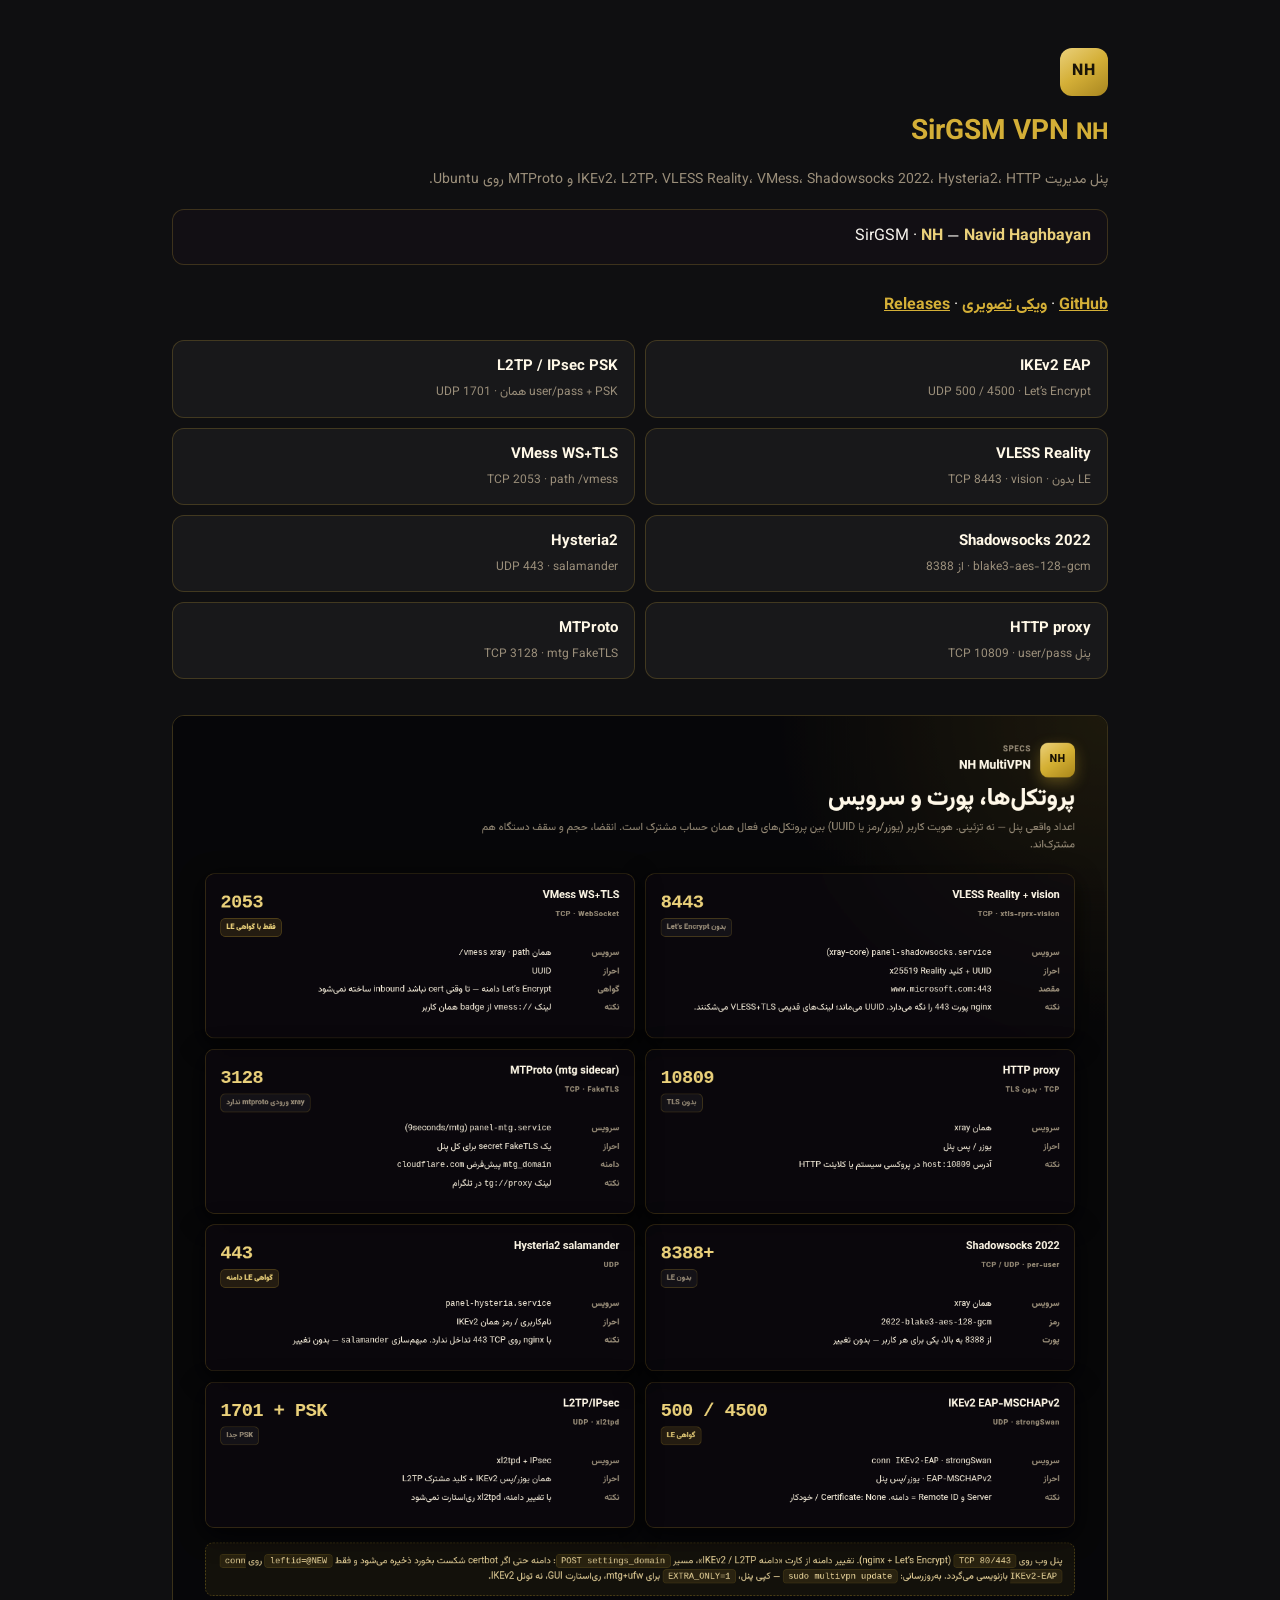
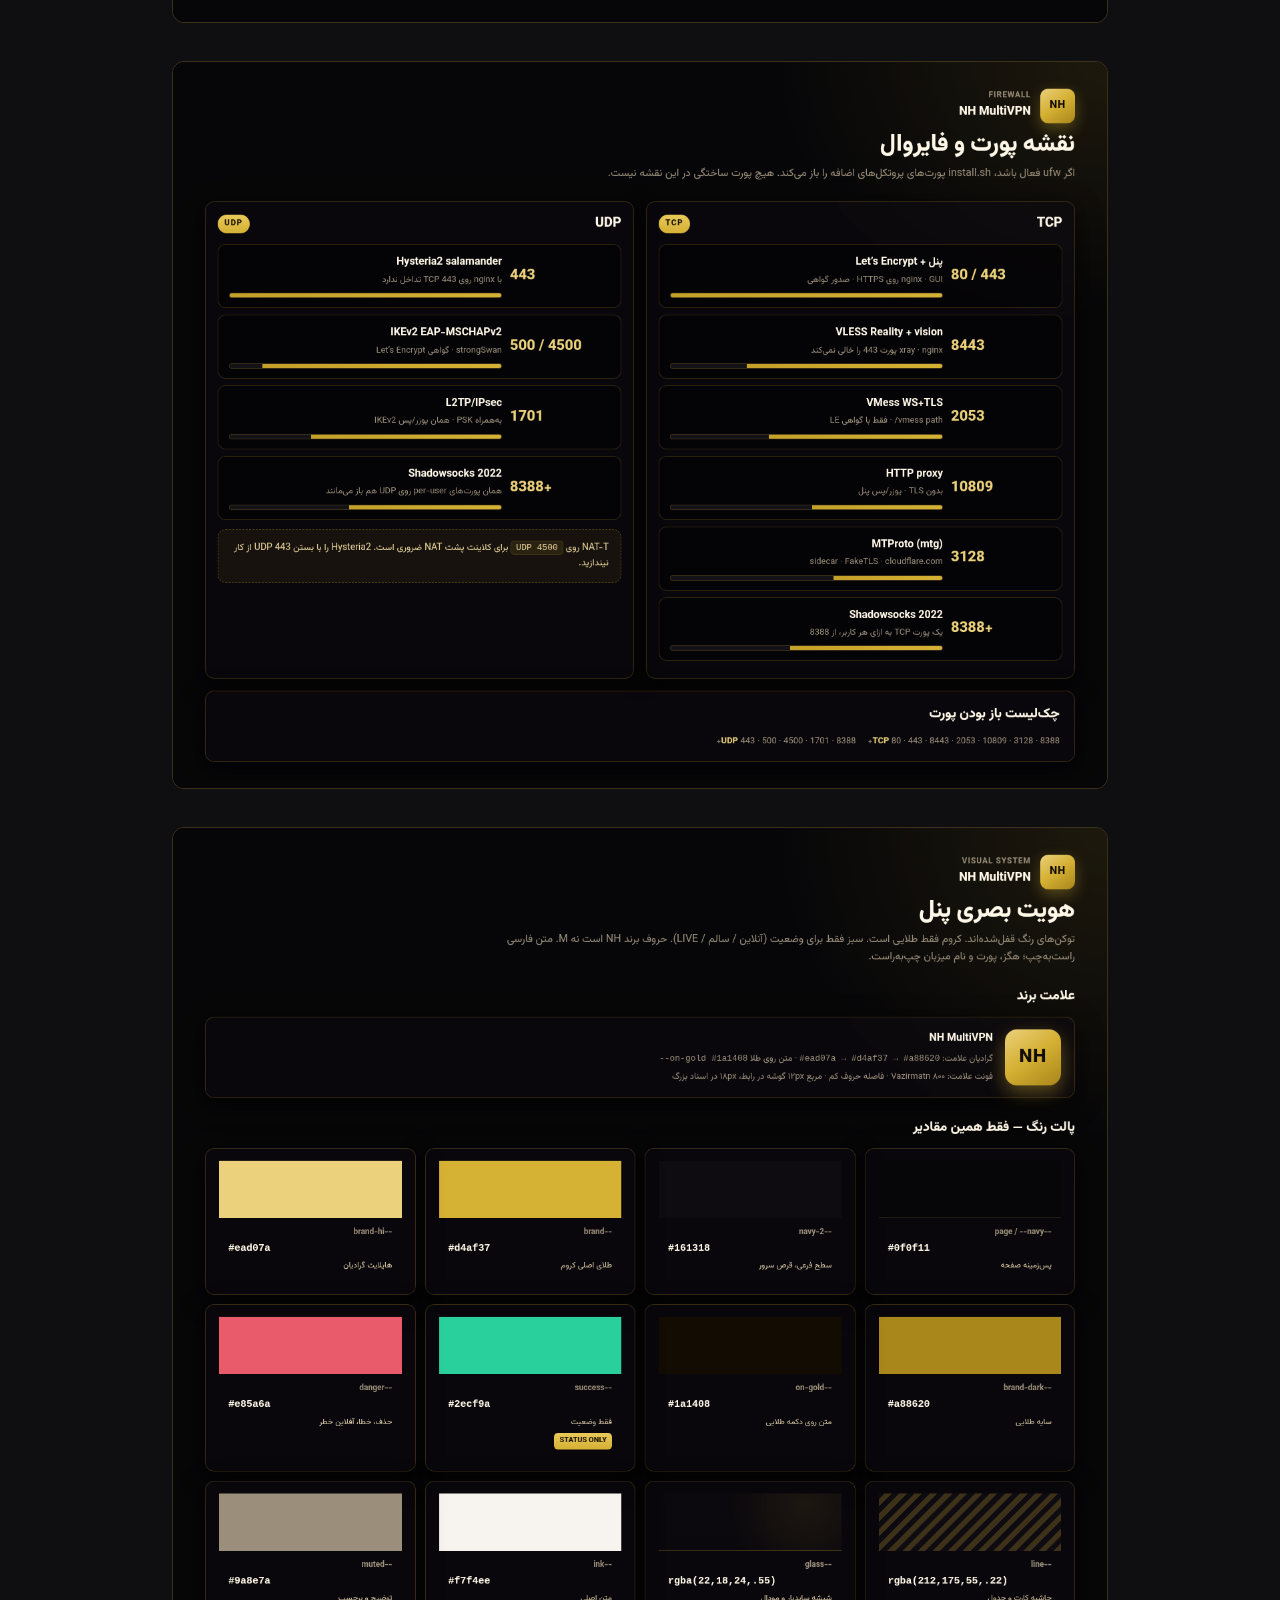
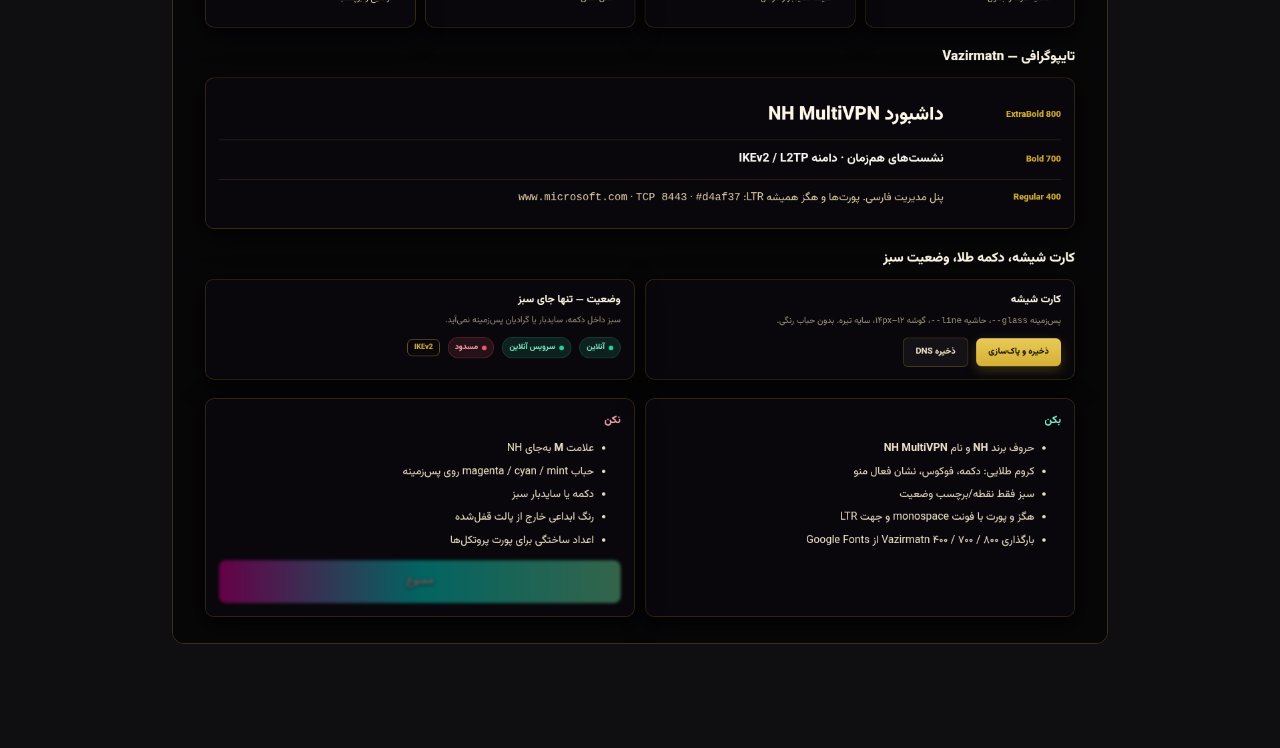
<file: docs/index.html>
<!doctype html>
<html lang="fa" dir="rtl">
<head>
<meta charset="utf-8">
<meta name="viewport" content="width=device-width, initial-scale=1">
<title>SirGSM VPN</title>
<link rel="stylesheet" href="https://fonts.googleapis.com/css2?family=Vazirmatn:wght@400;700;800&display=swap">
<style>
:root{--page:#0f0f11;--brand:#d4af37;--brand-hi:#ead07a;--ink:#f7f4ee;--muted:#9a8e7a;--line:rgba(212,175,55,.22);--ok:#2ecf9a}
*{box-sizing:border-box}body{margin:0;font-family:Vazirmatn,Tahoma,sans-serif;background:var(--page);color:var(--ink);line-height:1.6}
.wrap{max-width:980px;margin:0 auto;padding:48px 22px 80px}
.mark{width:48px;height:48px;display:grid;place-items:center;border-radius:12px;background:linear-gradient(145deg,#ead07a,#d4af37 48%,#a88620);color:#1a1408;font-weight:800;letter-spacing:.04em;direction:ltr}
h1{color:var(--brand);margin:14px 0 6px;font-size:28px}
.muted{color:var(--muted);font-size:14px}
.authors{margin:18px 0 28px;padding:14px 16px;border:1px solid var(--line);border-radius:12px;background:rgba(22,18,24,.55)}
.authors b{color:var(--brand-hi)}
.grid{display:grid;grid-template-columns:repeat(2,1fr);gap:10px;margin:22px 0}
.card{border:1px solid var(--line);border-radius:12px;padding:14px 16px;background:rgba(255,255,255,.04)}
.card h3{margin:0 0 4px;font-size:15px;color:#fff8e7}
.card p{margin:0;font-size:12px;color:var(--muted);direction:ltr;text-align:right}
a{color:var(--brand);font-weight:700}
img{width:100%;border-radius:12px;border:1px solid var(--line);margin:14px 0}
@media(max-width:700px){.grid{grid-template-columns:1fr}}
</style>
</head>
<body>
<div class="wrap">
  <div class="mark">NH</div>
  <h1>SirGSM VPN <small>NH</small></h1>
  <p class="muted">پنل مدیریت IKEv2، L2TP، VLESS Reality، VMess، Shadowsocks 2022، Hysteria2، HTTP و MTProto روی Ubuntu.</p>
  <div class="authors">SirGSM · <b>NH</b> — <b>Navid Haghbayan</b></div>
  <p><a href="https://github.com/navidhaghpanah/multivpn-panel">GitHub</a> · <a href="WIKI.md">ویکی تصویری</a> · <a href="https://github.com/navidhaghpanah/multivpn-panel/releases">Releases</a></p>
  <div class="grid">
    <div class="card"><h3>IKEv2 EAP</h3><p>UDP 500 / 4500 · Let’s Encrypt</p></div>
    <div class="card"><h3>L2TP / IPsec PSK</h3><p>UDP 1701 · همان user/pass + PSK</p></div>
    <div class="card"><h3>VLESS Reality</h3><p>TCP 8443 · vision · بدون LE</p></div>
    <div class="card"><h3>VMess WS+TLS</h3><p>TCP 2053 · path /vmess</p></div>
    <div class="card"><h3>Shadowsocks 2022</h3><p>از 8388 · blake3-aes-128-gcm</p></div>
    <div class="card"><h3>Hysteria2</h3><p>UDP 443 · salamander</p></div>
    <div class="card"><h3>HTTP proxy</h3><p>TCP 10809 · user/pass پنل</p></div>
    <div class="card"><h3>MTProto</h3><p>TCP 3128 · mtg FakeTLS</p></div>
  </div>
  <img src="visual/protocols.png" alt="protocols">
  <img src="visual/ports.png" alt="ports">
  <img src="visual/appearance.png" alt="appearance">
</div>
</body>
</html>
</file>
